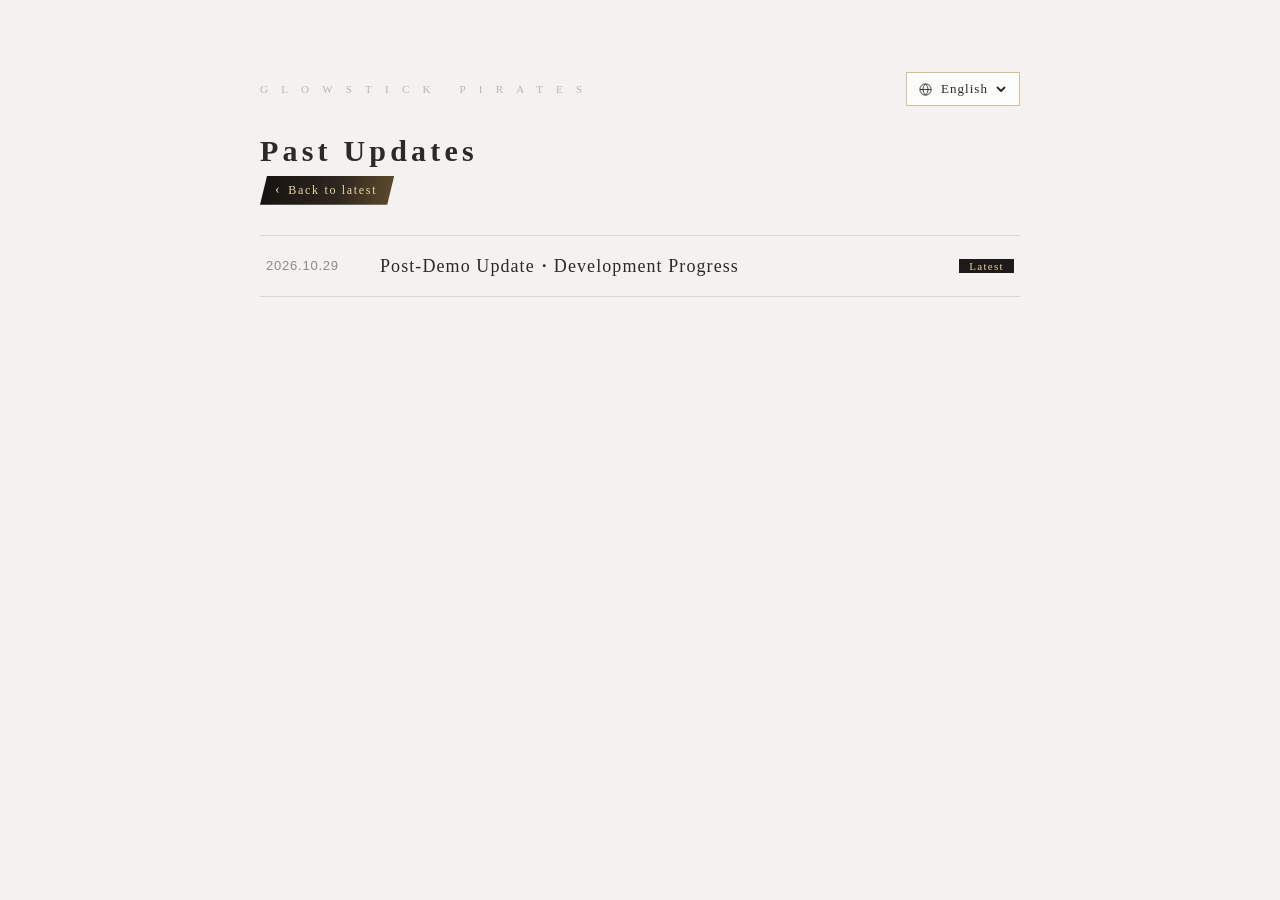
<file: archive/index.html>
<!DOCTYPE html>
<html lang="zh-Hant"><head><meta charset="utf-8"><meta name="viewport" content="width=device-width, initial-scale=1">
<title>閃光雞雞海賊團 | 更新週報</title>
<link rel="icon" type="image/png" href="[data-uri]">
<style>
body{margin:0;background:#f3f2f0;color:#4a4845;font-family:"Noto Sans TC","Microsoft JhengHei","PingFang TC",sans-serif}
main{max-width:760px;margin:0 auto;padding:72px 20px 100px}
.top{display:flex;justify-content:space-between;align-items:center}
.brand{font-family:"Noto Serif TC","PMingLiU",serif;font-size:11px;letter-spacing:1.2em;color:#b9b5ae}
/* ===== 共用元件：語言選單、回到頂端、歷史回顧按鈕（首頁與 archive 清單頁共用，build.py／publish.py 內嵌） ===== */
.lang{position:relative;z-index:30}
.lang-btn{display:flex;align-items:center;gap:8px;height:34px;padding:0 13px 0 11px;border:1px solid rgba(176,141,76,.55);
  background:rgba(255,255,255,.75);-webkit-backdrop-filter:blur(4px);backdrop-filter:blur(4px);color:#2b2a28;
  font-family:"Noto Serif TC","Source Han Serif TC","PMingLiU",serif;font-size:13px;letter-spacing:.08em;cursor:pointer;
  transition:background .2s,color .2s,border-color .2s}
.lang-btn:hover,.lang.open .lang-btn{background:#1d1a17;color:#e8d6aa;border-color:#b08d4c}
.lang-btn svg{width:15px;height:15px;stroke:currentColor;fill:none;stroke-width:1.4;flex:none}
.lang-btn .caret{width:10px;height:10px;stroke-width:1.8;stroke-linecap:round;stroke-linejoin:round;overflow:visible;transition:transform .2s}
.lang.open .lang-btn .caret{transform:rotate(180deg)}
.lang-menu{position:absolute;right:0;top:calc(100% + 6px);min-width:168px;margin:0;padding:8px 0;list-style:none;
  background:linear-gradient(165deg,#1f1b17 0%,#2b241c 100%);border:1px solid rgba(176,141,76,.6);
  box-shadow:0 14px 34px rgba(0,0,0,.28);opacity:0;transform:translateY(-6px);pointer-events:none;transition:opacity .18s,transform .18s}
.lang-menu::before{content:"";position:absolute;left:14px;right:14px;top:0;height:1px;background:linear-gradient(90deg,transparent,#d8bd84,transparent)}
.lang.open .lang-menu{opacity:1;transform:none;pointer-events:auto}
.lang-menu li{position:relative;padding:9px 20px 9px 32px;color:#c9bea7;font-family:"Noto Serif TC","Source Han Serif TC","PMingLiU",serif;
  font-size:14px;letter-spacing:.08em;cursor:pointer;white-space:nowrap;transition:background .15s,color .15s}
.lang-menu li:hover,.lang-menu li:focus{background:rgba(216,189,132,.12);color:#fff;outline:none}
.lang-menu li.on{color:#e8c98a}
.lang-menu li.on::before{content:"◆";position:absolute;left:14px;top:50%;transform:translateY(-50%);font-size:8px;color:#d8bd84}

a.hist{display:inline-flex;align-items:center;gap:7px;margin-left:16px;padding:3px 17px 3px 15px;
  background:linear-gradient(100deg,#15120f 0%,#2e271f 58%,#5f4c2d 100%);color:#e8d6aa;text-decoration:none;
  font-family:"Noto Serif TC","Source Han Serif TC","PMingLiU",serif;font-size:12px;letter-spacing:.14em;line-height:1.9;
  clip-path:polygon(7px 0,100% 0,calc(100% - 7px) 100%,0 100%);transition:filter .2s}
a.hist::before{content:"◆";font-size:7px;color:#d8bd84}
a.hist::after{content:"›";font-size:14px;line-height:1;margin-left:1px}
a.hist:hover{filter:brightness(1.4)}

.totop{position:fixed;right:28px;bottom:28px;width:48px;height:48px;display:flex;align-items:center;justify-content:center;
  z-index:20;text-decoration:none;opacity:0;pointer-events:none;transform:translateY(10px);transition:opacity .25s,transform .25s}
.totop.show{opacity:1;pointer-events:auto;transform:none}
.totop::before{content:"";position:absolute;inset:8px;transform:rotate(45deg);background:linear-gradient(135deg,#2b241c,#16130f);
  border:1px solid #b08d4c;box-shadow:0 6px 16px rgba(0,0,0,.22);transition:background .2s,box-shadow .2s}
.totop:hover::before{background:linear-gradient(135deg,#6b5532,#2b241c);box-shadow:0 0 0 4px rgba(216,189,132,.2),0 6px 16px rgba(0,0,0,.22)}
.totop svg{position:relative;width:14px;height:14px;stroke:#e8d6aa;fill:none;stroke-width:2;margin-top:-2px}

@media (max-width:900px){
  .lang-btn{height:32px;padding:0 10px}
  a.hist{margin-left:10px}
  .totop{right:16px;bottom:16px}
}

h1{font-family:"Noto Serif TC","PMingLiU",serif;font-size:30px;color:#2b2a28;letter-spacing:.14em;margin:28px 0 8px}
a.hist.back{margin-left:0}
a.hist.back::before{content:"‹";font-size:14px;line-height:1;color:#e8d6aa}
a.hist.back::after{content:none}
.list{margin-top:30px;border-top:1px solid #d9d6d0}
a.row{display:flex;align-items:center;gap:22px;padding:18px 6px;border-bottom:1px solid #d9d6d0;text-decoration:none;color:#2b2a28}
a.row:hover{background:rgba(255,255,255,.6)}
.d{font-size:13px;color:#8d8a85;letter-spacing:.06em;flex:none;width:92px}
.t{font-family:"Noto Serif TC","PMingLiU",serif;font-size:18px;letter-spacing:.06em}
.new{margin-left:auto;font-size:11px;color:#e8d6aa;background:#1d1a17;padding:1px 10px;letter-spacing:.12em;flex:none;font-family:"Noto Serif TC","PMingLiU",serif}
</style></head><body><main>
<div class="top"><div class="brand">GLOWSTICK PIRATES</div><div class="lang" id="lang"><button type="button" class="lang-btn" id="langBtn" aria-haspopup="listbox" aria-expanded="false" aria-label="Language"><svg viewBox="0 0 24 24"><circle cx="12" cy="12" r="9"/><path d="M3 12h18M12 3c2.6 2.5 4 5.6 4 9s-1.4 6.5-4 9c-2.6-2.5-4-5.6-4-9s1.4-6.5 4-9z"/></svg><span id="langCur"></span><svg class="caret" viewBox="0 0 10 10"><path d="M1.5 3.5L5 7l3.5-3.5"/></svg></button><ul class="lang-menu" id="langMenu" role="listbox"></ul></div></div>
<h1 id="h"></h1>
<a class="hist back" href="../" id="back"></a>
<div class="list" id="list"></div>
</main>
<script>
// ===== 共用元件：自製語言下拉選單＋回到頂端（首頁與 archive 清單頁共用，build.py／publish.py 內嵌） =====
// 用法：initLangMenu(langs, current, onPick)；langs＝[{code,label}]，onPick(code) 由頁面負責套用與存 localStorage。
//       setLangMenu(code) 更新按鈕文字與選中標記。
function initLangMenu(langs, onPick) {
  var box = document.getElementById('lang'), btn = document.getElementById('langBtn'), menu = document.getElementById('langMenu');
  langs.forEach(function (x) {
    var li = document.createElement('li');
    li.textContent = x.label; li.setAttribute('data-code', x.code); li.setAttribute('role', 'option'); li.tabIndex = -1;
    li.addEventListener('click', function () { close(); onPick(x.code); });
    li.addEventListener('keydown', function (e) {
      if (e.key === 'Enter' || e.key === ' ') { e.preventDefault(); li.click(); }
      if (e.key === 'ArrowDown' && li.nextSibling) { e.preventDefault(); li.nextSibling.focus(); }
      if (e.key === 'ArrowUp' && li.previousSibling) { e.preventDefault(); li.previousSibling.focus(); }
    });
    menu.appendChild(li);
  });
  function open() { box.classList.add('open'); btn.setAttribute('aria-expanded', 'true'); var on = menu.querySelector('.on') || menu.firstChild; if (on) on.focus(); }
  function close() { box.classList.remove('open'); btn.setAttribute('aria-expanded', 'false'); }
  btn.addEventListener('click', function (e) { e.stopPropagation(); box.classList.contains('open') ? close() : open(); });
  document.addEventListener('click', function (e) { if (!box.contains(e.target)) close(); });
  document.addEventListener('keydown', function (e) { if (e.key === 'Escape') { close(); btn.focus(); } });
}
function setLangMenu(code, label) {
  document.getElementById('langCur').textContent = label;
  [].forEach.call(document.querySelectorAll('#langMenu li'), function (li) {
    var on = li.getAttribute('data-code') === code; li.classList.toggle('on', on); li.setAttribute('aria-selected', on ? 'true' : 'false');
  });
}
(function () {
  var t = document.querySelector('.totop'); if (!t) return;
  function upd() { t.classList.toggle('show', window.scrollY > 500); }
  window.addEventListener('scroll', upd, { passive: true }); upd();
})();

</script>
<script>
var EDS = [{"date": "2026-10-29", "title": {"tw": "試玩版後更新・開發進度", "cn": "试玩版后更新・开发进度", "en": "Post-Demo Update・Development Progress", "ja": "体験版以降のアップデート・開発状況", "ko": "체험판 이후 업데이트・개발 현황", "ru": "Обновления после демо・Ход разработки"}, "file": "2026-10-29.html"}], LBL = {"hist": {"tw": "歷史回顧", "cn": "历史回顾", "en": "Past Updates", "ja": "過去の更新", "ko": "지난 업데이트", "ru": "Архив"}, "back_latest": {"tw": "‹ 回到最新一期", "cn": "‹ 回到最新一期", "en": "‹ Back to latest", "ja": "‹ 最新号へ戻る", "ko": "‹ 최신 호로 돌아가기", "ru": "‹ К последнему выпуску"}, "latest": {"tw": "最新", "cn": "最新", "en": "Latest", "ja": "最新", "ko": "최신", "ru": "Новое"}, "title": {"tw": "閃光雞雞海賊團 | 更新週報", "cn": "闪光鸡鸡海贼团 | 更新周报", "en": "Glowstick Pirates | Weekly Update", "ja": "ピカチン海賊団 | アップデート週報", "ko": "Glowstick Pirates | 주간 업데이트", "ru": "Glowstick Pirates | Еженедельное обновление"}}, LANGS = [{"code": "tw", "label": "繁體中文", "html": "zh-Hant-TW"}, {"code": "cn", "label": "简体中文", "html": "zh-Hans-CN"}, {"code": "en", "label": "English", "html": "en"}, {"code": "ja", "label": "日本語", "html": "ja"}, {"code": "ko", "label": "한국어", "html": "ko"}, {"code": "ru", "label": "Русский", "html": "ru"}], KEY = 'gp_lang';
function detect(){var a=navigator.languages&&navigator.languages.length?navigator.languages:[navigator.language||'en'];for(var i=0;i<a.length;i++){var l=(a[i]||'').toLowerCase();if(/^zh-(tw|hk|mo)|^zh-hant/.test(l))return'tw';if(/^zh/.test(l))return'cn';if(/^ja/.test(l))return'ja';if(/^ko/.test(l))return'ko';if(/^(ru|uk|be|kk)/.test(l))return'ru';if(/^en/.test(l))return'en';}return'en';}
function esc(s){return String(s).replace(/[&<>"]/g,function(c){return{'&':'&amp;','<':'&lt;','>':'&gt;','"':'&quot;'}[c];});}
function render(lang){
  document.title=LBL.title[lang]; document.getElementById('h').textContent=LBL.hist[lang]; document.getElementById('back').textContent=LBL.back_latest[lang].replace(/^‹ */,"");
  document.getElementById('list').innerHTML=EDS.map(function(e,i){return '<a class="row" href="'+e.file+'"><span class="d">'+e.date.replace(/-/g,'.')+'</span><span class="t">'+esc(e.title[lang]||e.title.tw)+'</span>'+(i===0?'<span class="new">'+LBL.latest[lang]+'</span>':'')+'</a>';}).join('');
  var m=LANGS.filter(function(x){return x.code===lang;})[0]; document.documentElement.lang=m?m.html:lang; setLangMenu(lang, m?m.label:lang);
}
initLangMenu(LANGS,function(c){try{localStorage.setItem(KEY,c);}catch(e){}render(c);});
var saved=null; try{saved=localStorage.getItem(KEY);}catch(e){}
render(saved&&LBL.title[saved]?saved:detect());
</script></body></html>
</file>
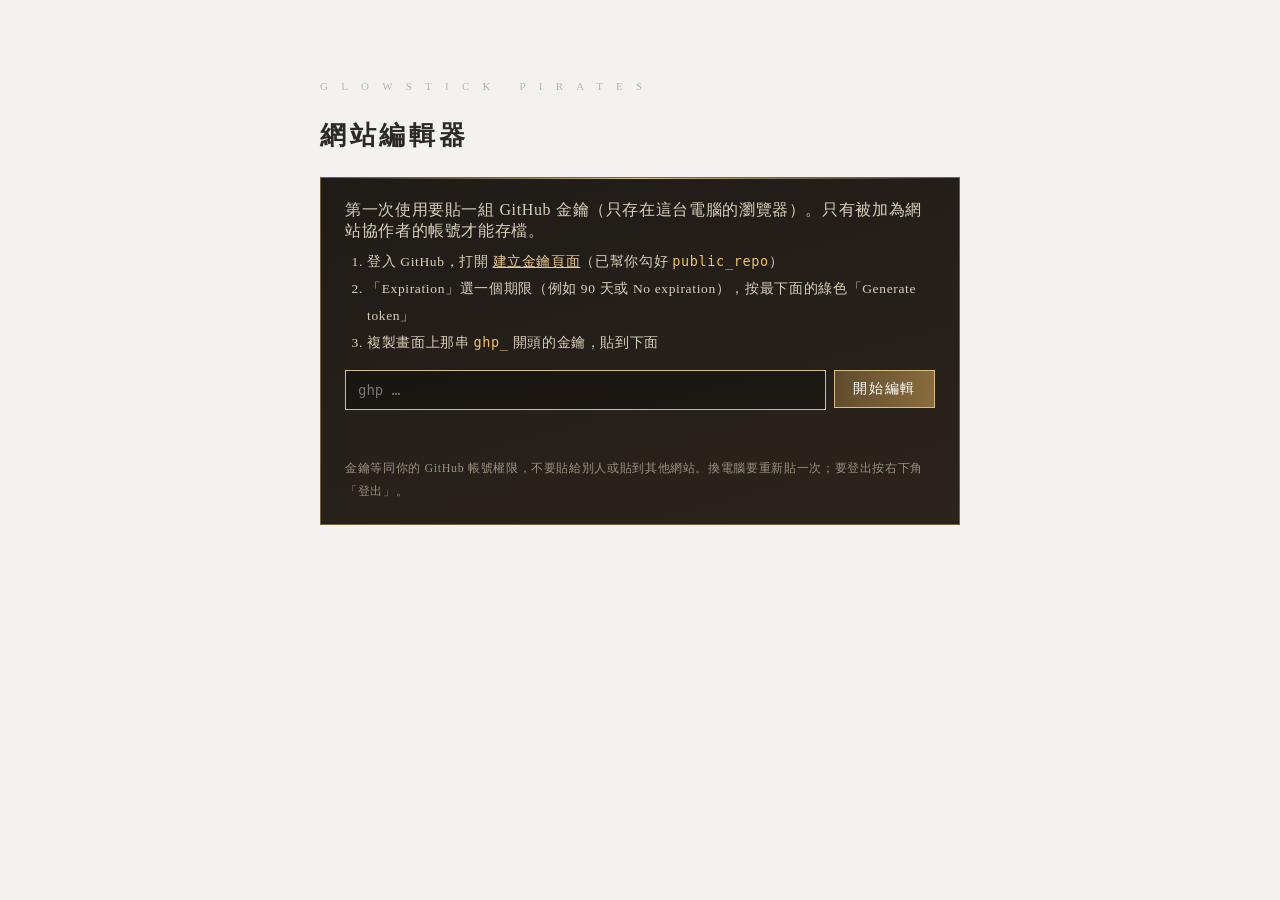
<file: src/edit/index.html>
<!DOCTYPE html>
<html lang="zh-Hant">
<head>
<meta charset="utf-8">
<meta name="viewport" content="width=device-width, initial-scale=1">
<meta name="robots" content="noindex">
<link rel="icon" type="image/png" href="favicon.png"><!-- 編輯器分頁圖示＝雅克多（遊戲 RoleHead/Jacquotte.png 縮成 64px）；公開網站本身仍是安妮 -->
<title>網站編輯器｜閃光雞雞海賊團 更新週報</title>
<!--
  網頁版網站編輯器。外層這頁負責：登入（GitHub 金鑰）、讀寫 GitHub（backend.js）、把一期組成網頁（render.js）放進 iframe。
  iframe 裡就是網站本身＋編輯介面（live.js／live.css，跟本機版共用），它的 fetch('/api/…') 由外層 backend.js 接手。
  只有儲存庫協作者存得進去：GitHub 會擋掉沒有寫入權限的金鑰。
-->
<style>
html,body{margin:0;height:100%;background:#f3f2f0;font-family:"Noto Sans TC","Microsoft JhengHei",sans-serif;color:#4a4845}
#page{position:fixed;inset:0;width:100%;height:100%;border:0;display:none;background:#f3f2f0}
#gate{max-width:640px;margin:0 auto;padding:80px 24px}
.brand{font-family:"Noto Serif TC","PMingLiU",serif;font-size:11px;letter-spacing:1.2em;color:#b9b5ae}
h1{font-family:"Noto Serif TC","PMingLiU",serif;font-size:26px;color:#2b2a28;letter-spacing:.14em;margin:26px 0 6px}
.panel{margin-top:24px;padding:22px 24px;background:linear-gradient(165deg,#1f1b17,#2b241c);border:1px solid rgba(176,141,76,.6);color:#d9cfb9;
  font-family:"Noto Serif TC","PMingLiU",serif;letter-spacing:.04em;position:relative}
.panel::before{content:"";position:absolute;left:14px;right:14px;top:0;height:1px;background:linear-gradient(90deg,transparent,#d8bd84,transparent)}
.panel ol{margin:6px 0 14px;padding-left:22px;line-height:2;font-size:13.5px}
.panel a{color:#e8c98a}
.panel code{font-family:Consolas,monospace;color:#f0c060}
.row{display:flex;gap:8px;margin-top:10px}
input{flex:1;height:38px;padding:0 12px;border:1px solid rgba(176,141,76,.5);background:rgba(0,0,0,.3);color:#f3ead6;font:14px Consolas,monospace;outline:none;-webkit-text-security:disc}
input:focus{border-color:#d8bd84}
button{height:38px;padding:0 18px;border:1px solid #d8bd84;background:linear-gradient(100deg,#5f4c2d,#8a6d3d);color:#fff;font:inherit;font-size:14px;letter-spacing:.12em;cursor:pointer}
button:hover{filter:brightness(1.15)}
#msg{margin-top:12px;min-height:1.6em;font-size:13px;color:#f0b060;line-height:1.8}
.small{font-size:12px;color:#9c917d;margin-top:14px;line-height:1.9}
#loading{display:none;margin-top:30px;font-family:"Noto Serif TC","PMingLiU",serif;letter-spacing:.12em;color:#8d8a85}
/* 發布後網站重產進度（左上角） */
#ed-build{position:fixed;left:16px;top:16px;z-index:20000;padding:6px 16px;font:13px "Noto Serif TC","PMingLiU",serif;letter-spacing:.08em;color:#e8d6aa;
  background:linear-gradient(100deg,#15120f,#3a3024);border:1px solid rgba(216,189,132,.6);box-shadow:0 8px 20px rgba(0,0,0,.25);display:none}
#ed-build.show{display:block}
#ed-build.ok{color:#bfe3a8;border-color:#7fae6a}
#ed-build.err{color:#ffb0a0;border-color:#c0603c}
#logout{position:fixed;right:16px;bottom:16px;z-index:20000;display:none;height:auto;padding:4px 12px;font-size:12px;background:#1d1a17;opacity:.6}
#logout:hover{opacity:1}
</style>
</head>
<body>
<div id="gate">
  <div class="brand">GLOWSTICK PIRATES</div>
  <h1>網站編輯器</h1>
  <div id="login" class="panel" style="display:none">
    <div>第一次使用要貼一組 GitHub 金鑰（只存在這台電腦的瀏覽器）。只有被加為網站協作者的帳號才能存檔。</div>
    <ol>
      <li>登入 GitHub，打開 <a href="https://github.com/settings/tokens/new?scopes=public_repo&description=%E9%96%83%E5%85%89%E9%9B%9E%E9%80%B1%E5%A0%B1%E7%B7%A8%E8%BC%AF%E5%99%A8" target="_blank" rel="noopener">建立金鑰頁面</a>（已幫你勾好 <code>public_repo</code>）</li>
      <li>「Expiration」選一個期限（例如 90 天或 No expiration），按最下面的綠色「Generate token」</li>
      <li>複製畫面上那串 <code>ghp_</code> 開頭的金鑰，貼到下面</li>
    </ol>
    <div class="row"><input id="tok" autocomplete="off" spellcheck="false" placeholder="ghp_…"><button id="go">開始編輯</button></div>
    <div id="msg"></div>
    <div class="small">金鑰等同你的 GitHub 帳號權限，不要貼給別人或貼到其他網站。換電腦要重新貼一次；要登出按右下角「登出」。</div>
  </div>
  <div id="loading">讀取中…</div>
</div>
<iframe id="page" title="網站編輯"></iframe>
<div id="ed-build"></div>
<button id="logout" type="button" title="清掉這台電腦存的 GitHub 金鑰">登出</button>

<script src="structedit.js"></script>
<script src="render.js"></script>
<script src="backend.js"></script>
<script>
(function () {
  'use strict';
  var B = window.EdBackend, $ = function (id) { return document.getElementById(id); };
  var want = (/[?&]edition=([\w-]+)/.exec(location.search) || [])[1] || 'latest';

  function showLogin(msg) { $('loading').style.display = 'none'; $('login').style.display = 'block'; $('msg').textContent = msg || ''; $('tok').focus(); }
  function fail(e) { $('page').style.display = 'none'; $('gate').style.display = 'block'; showLogin('讀取失敗：' + e.message); }

  // 把目前這期組成網頁放進 iframe；iframe 裡的 fetch('/api/…')、重新整理、媒體網址都接到外層
  function render() {
    return B.renderHTML().then(function (html) {
      var inject = '<script>window.ED_WEB=true;window.ED_KEEP_DRAFTS=true;window.fetch=parent.EdBackend.edFetch;' +
        'window.edReload=function(){parent.edRender();};<\/script>';
      var tail = '<link rel="stylesheet" href="live.css"><script src="live.js"><\/script>';
      html = html.replace(/<head>/i, '<head>' + inject);
      var i = html.lastIndexOf('</body>');
      html = html.slice(0, i) + tail + html.slice(i);
      var f = $('page');
      f.srcdoc = html;
      f.style.display = 'block'; $('gate').style.display = 'none'; $('logout').style.display = 'block';
      var d = B.current().date;
      document.title = '編輯 ' + d.slice(0, 10).replace(/-/g, '.') + (d.length > 10 ? ' #' + d.slice(11) : '') + '｜閃光雞雞海賊團';
    });
  }
  window.edRender = function () { render().catch(fail); };
  window.edBack = function () { location.href = B.siteURL(); };

  function start() {
    $('loading').style.display = 'block'; $('login').style.display = 'none';
    // 檢查權限和讀資料同時進行（以前一前一後，多等約 0.5 秒）；沒權限就不顯示編輯畫面
    Promise.all([B.checkToken(), B.start(want)]).then(function (r) {
      if (!r[0].push) { showLogin('這個 GitHub 帳號還沒有這個網站的修改權限。請網站管理者到 GitHub 把你加為協作者（Write），接受邀請後再試一次。'); return; }
      return render();
    }).catch(function (e) {
      if (e.status === 401) { try { localStorage.removeItem(B.TOKEN_KEY); } catch (x) {} showLogin('金鑰無效或已過期，請重新產生一組。'); }
      else if (e.status === 404) showLogin('看不到網站的儲存庫：這個帳號可能還沒被加為協作者，或金鑰沒勾 public_repo。');
      else fail(e);
    });
  }
  $('go').addEventListener('click', function () {
    var t = $('tok').value.trim();
    if (!/^(ghp_|github_pat_|gho_)\w+/.test(t)) { $('msg').textContent = '這看起來不像 GitHub 金鑰（應該是 ghp_ 或 github_pat_ 開頭）'; return; }
    try { localStorage.setItem(B.TOKEN_KEY, t); } catch (e) {}
    start();
  });
  $('tok').addEventListener('keydown', function (e) { if (e.key === 'Enter') $('go').click(); });
  $('logout').addEventListener('click', function () {
    if (!confirm('登出會清掉這台電腦存的 GitHub 金鑰（沒發布的草稿會保留）。確定？')) return;
    try { localStorage.removeItem(B.TOKEN_KEY); } catch (e) {}
    location.reload();
  });
  var has = false; try { has = !!localStorage.getItem(B.TOKEN_KEY); } catch (e) {}
  if (has) start(); else showLogin();
})();
</script>
</body>
</html>
</file>
<file: src/edit/live.css>
/* ===== 網站編輯器（所見即所得）外掛樣式：只在 editor_server.py 的編輯頁載入，不會進到發布的網頁 ===== */
#ed-ui{--g:#d8bd84;--g2:#b08d4c;--bg1:#1f1b17;--bg2:#2b241c;--txt:#e8d6aa;--dim:#9c917d;
  font-family:"Noto Serif TC","Source Han Serif TC","PMingLiU",serif;letter-spacing:.06em}
/* 「返回」鈕：沿用網站「修改」鈕的樣式與位置，箭頭改朝左 */
a.hist.ed-back{padding-left:13px}
a.hist.ed-back::before{content:"‹";font-size:14px;line-height:1}
a.hist.ed-back::after{content:none}
#ed-ui *{box-sizing:border-box}

/* 滑鼠停留：金框＋標籤 */
#ed-hover,#ed-sel{position:absolute;z-index:9990;pointer-events:none;border:1.5px solid var(--g);display:none}
#ed-hover{box-shadow:0 0 0 3px rgba(216,189,132,.18);background:rgba(216,189,132,.06)}
#ed-sel{border:2px solid #f0c060;box-shadow:0 0 0 4px rgba(240,192,96,.22)}
#ed-hover .tag{position:absolute;left:-1.5px;bottom:100%;margin-bottom:3px;white-space:nowrap;padding:1px 10px;font-size:11.5px;line-height:1.9;
  color:var(--txt);background:linear-gradient(100deg,#15120f,#3a3024);border:1px solid rgba(216,189,132,.55)}
#ed-hover.below .tag{bottom:auto;top:100%;margin:3px 0 0}
#ed-hover .tag b{color:#fff;font-weight:600}
#ed-hover .tag em{font-style:normal;color:var(--dim);margin-left:8px;font-family:Consolas,monospace;font-size:10.5px}
.ed-changed{outline:1px dashed rgba(240,160,60,.85);outline-offset:3px}

/* 直接在頁面上改字 */
[contenteditable="true"].ed-editing{outline:2px solid #f0c060 !important;outline-offset:4px;background:rgba(255,248,225,.9);color:#2b2a28 !important;
  cursor:text;caret-color:#b08d4c;-webkit-user-modify:read-write}
.hero [contenteditable="true"].ed-editing{background:rgba(20,16,12,.85);color:#fff !important}

/* 共用面板外觀（右鍵選單／對話框／工具列）：沿用語言選單的黑金 */
.ed-panel{background:linear-gradient(165deg,var(--bg1) 0%,var(--bg2) 100%);border:1px solid rgba(176,141,76,.6);box-shadow:0 16px 40px rgba(0,0,0,.35);color:#c9bea7;position:relative}
.ed-panel::before{content:"";position:absolute;left:14px;right:14px;top:0;height:1px;background:linear-gradient(90deg,transparent,var(--g),transparent)}

/* 右鍵選單 */
#ed-menu{position:fixed;z-index:10001;min-width:230px;padding:7px 0;margin:0;list-style:none;display:none}
#ed-menu.show{display:block}
#ed-menu .hd{padding:4px 18px 8px;font-size:11.5px;color:var(--dim);border-bottom:1px solid rgba(216,189,132,.15);margin-bottom:5px;max-width:320px;overflow:hidden;text-overflow:ellipsis;white-space:nowrap}
#ed-menu li.it{position:relative;display:flex;justify-content:space-between;gap:24px;padding:8px 18px 8px 32px;font-size:13.5px;cursor:pointer;white-space:nowrap;transition:background .15s,color .15s}
#ed-menu li.it:hover{background:rgba(216,189,132,.13);color:#fff}
#ed-menu li.it::before{content:"◆";position:absolute;left:14px;top:50%;transform:translateY(-50%);font-size:7px;color:var(--g2);opacity:.7}
#ed-menu li.it kbd{font:11px Consolas,monospace;color:var(--dim)}
#ed-menu li.sep{height:1px;margin:5px 12px;background:rgba(216,189,132,.15)}

/* 底部工具列 */
#ed-bar{position:fixed;z-index:10000;left:50%;bottom:18px;transform:translateX(-50%);display:flex;align-items:center;gap:6px;padding:8px 10px 8px 18px;white-space:nowrap}
#ed-bar .t{color:var(--txt);font-size:13px;margin-right:6px}
#ed-bar .t::before{content:"◆";font-size:8px;color:var(--g);margin-right:9px;vertical-align:2px}
#ed-bar .st{font-size:12px;color:var(--dim);margin-right:8px;min-width:96px}
#ed-bar .st.dirty{color:#f0b060}
.ed-btn{display:inline-flex;align-items:center;gap:6px;height:30px;padding:0 15px;border:1px solid rgba(176,141,76,.55);background:rgba(255,255,255,.04);
  color:var(--txt);font:inherit;font-size:12.5px;letter-spacing:.1em;cursor:pointer;transition:background .15s,color .15s,border-color .15s;text-decoration:none}
.ed-btn:hover{background:rgba(216,189,132,.16);color:#fff;border-color:var(--g)}
.ed-btn.pri{background:linear-gradient(100deg,#5f4c2d,#8a6d3d);border-color:var(--g);color:#fff}
.ed-btn.pri:hover{filter:brightness(1.18)}
.ed-btn[disabled]{opacity:.4;cursor:default;filter:none}

/* 對話框 */
#ed-mask{position:fixed;inset:0;z-index:10002;background:rgba(10,8,6,.55);display:none;align-items:center;justify-content:center;padding:24px}
#ed-mask.show{display:flex}
#ed-dlg{width:min(760px,100%);max-height:calc(100vh - 48px);display:flex;flex-direction:column}
#ed-dlg h4{margin:0;padding:18px 24px 12px;font-size:16px;color:var(--txt);font-weight:600;letter-spacing:.12em}
#ed-dlg h4 small{display:block;margin-top:2px;font-size:11.5px;color:var(--dim);font-weight:400;letter-spacing:.04em}
#ed-dlg .bd{padding:4px 24px 8px;overflow:auto;flex:1}
#ed-dlg .ft{display:flex;justify-content:flex-end;gap:8px;padding:12px 24px 18px;border-top:1px solid rgba(216,189,132,.12)}
#ed-dlg .row{display:grid;grid-template-columns:96px 1fr;gap:12px;align-items:start;margin:0 0 10px}
#ed-dlg .row label{padding-top:7px;font-size:12.5px;color:var(--txt);text-align:right}
#ed-dlg .row.cur label{color:#f0c060}
#ed-dlg .row.cur label::before{content:"◆ ";font-size:8px;vertical-align:1px}
#ed-dlg textarea,#ed-dlg input[type=text]{width:100%;min-height:36px;padding:7px 10px;resize:vertical;border:1px solid rgba(176,141,76,.4);background:rgba(0,0,0,.28);
  color:#f3ead6;font:13.5px/1.7 "Noto Sans TC","Microsoft JhengHei",sans-serif;letter-spacing:.02em;outline:none}
#ed-dlg textarea:focus,#ed-dlg input[type=text]:focus{border-color:var(--g);box-shadow:0 0 0 3px rgba(216,189,132,.15)}
#ed-dlg .hint{font-size:11.5px;color:var(--dim);line-height:1.8;margin:2px 0 12px}
#ed-dlg .list a{display:flex;justify-content:space-between;gap:18px;padding:10px 12px;border-bottom:1px solid rgba(216,189,132,.12);color:#d9cfb9;text-decoration:none;font-size:13px}
#ed-dlg .list a:hover{background:rgba(216,189,132,.1);color:#fff}
#ed-dlg .list a span:last-child{color:var(--dim);overflow:hidden;text-overflow:ellipsis;white-space:nowrap;max-width:55%}
#ed-dlg pre{margin:0;padding:12px;max-height:300px;overflow:auto;background:rgba(0,0,0,.35);border:1px solid rgba(176,141,76,.25);color:#cfc5ae;font:12px/1.6 Consolas,monospace;white-space:pre-wrap}

/* 提示訊息 */
#ed-toast{position:fixed;z-index:10003;left:50%;bottom:76px;transform:translate(-50%,8px);padding:9px 22px;font-size:13px;color:var(--txt);opacity:0;pointer-events:none;transition:opacity .2s,transform .2s}
#ed-toast.show{opacity:1;transform:translate(-50%,0)}
#ed-toast.err{color:#ffb0a0;border-color:#c0603c}

/* 編輯頁：回到頂端鈕讓位給工具列 */
body.ed-on .totop{bottom:78px}

/* 右鍵選單：停用項目、子選單（在下方插入） */
#ed-menu li.it.off{color:#6d6556;cursor:default}
#ed-menu li.it.off:hover{background:none;color:#6d6556}
#ed-menu li.it.off::before{opacity:.25}
#ed-menu li.has-sub > .sub{position:absolute;left:100%;top:-8px;min-width:150px;margin:0 0 0 2px;padding:7px 0;list-style:none;display:none}
#ed-menu.flip li.has-sub > .sub{left:auto;right:100%;margin:0 2px 0 0}
#ed-menu li.has-sub:hover > .sub{display:block}

/* 剪下的區塊變淡；結構動作後新東西閃一下 */
.ed-cut{opacity:.4;outline:1px dashed rgba(216,189,132,.9);outline-offset:4px}
@keyframes edFlash{0%,60%{box-shadow:0 0 0 6px rgba(240,192,96,.55);background-color:rgba(255,236,190,.55)}100%{box-shadow:0 0 0 6px rgba(240,192,96,0);background-color:transparent}}
.ed-flash{animation:edFlash 1.6s ease-out}

/* AI 翻譯：下拉選單、待翻清單、工具列按鈕有待翻時亮起來 */
#ed-dlg select.ed-sel{width:100%;height:36px;padding:0 10px;border:1px solid rgba(176,141,76,.4);background:#1d1915;color:#f3ead6;
  font:13.5px "Noto Sans TC","Microsoft JhengHei",sans-serif;outline:none;cursor:pointer}
#ed-dlg select.ed-sel:focus{border-color:var(--g)}
#ed-dlg .ai-list{margin:6px 0 10px;border-top:1px solid rgba(216,189,132,.12);max-height:44vh;overflow:auto}
#ed-dlg .ai-row{display:grid;grid-template-columns:22px 200px 1fr;gap:10px;align-items:center;padding:8px 6px;border-bottom:1px solid rgba(216,189,132,.1);cursor:pointer;font-size:13px}
#ed-dlg .ai-row:hover{background:rgba(216,189,132,.07)}
#ed-dlg .ai-row input{accent-color:#b08d4c;width:15px;height:15px;margin:0}
#ed-dlg .ai-row .lb{color:#e8d6aa;overflow:hidden;text-overflow:ellipsis;white-space:nowrap}
#ed-dlg .ai-row .lb em{font-style:normal;font-size:11px;color:#f0b060;margin-left:8px}
#ed-dlg .ai-row .tx{color:#a99f8a;overflow:hidden;text-overflow:ellipsis;white-space:nowrap}
#ed-bar .ed-btn.pri2{border-color:#f0c060;color:#ffe2a0;box-shadow:inset 0 0 0 1px rgba(240,192,96,.25)}

/* AI 翻譯進度：每段狀態（等待／正在翻／完成／沒勾）、進度條 */
#ed-dlg .ai-row.wait{opacity:.75}
#ed-dlg .ai-row.skip{opacity:.3}
#ed-dlg .ai-row.cur{background:rgba(240,192,96,.12);opacity:1;box-shadow:inset 3px 0 0 #f0c060}
#ed-dlg .ai-row.cur input{animation:edPulse 1s ease-in-out infinite}
#ed-dlg .ai-row.done{opacity:1}
#ed-dlg .ai-row.done input{display:none}
#ed-dlg .ai-row.done::before{content:"✓";color:#9fd28a;font-weight:700;text-align:center}
@keyframes edPulse{50%{opacity:.25}}
#ed-dlg .ai-prog{height:4px;margin:4px 0 6px;background:rgba(216,189,132,.12);display:none}
#ed-dlg .ai-prog.on{display:block}
#ed-dlg .ai-prog i{display:block;height:100%;width:0;background:linear-gradient(90deg,#8a6d3d,#f0c060);transition:width .3s}

/* 文章（期數）：工具列按鈕、清單 */
#ed-bar .ed-btn.ed-ed{margin-right:6px;border-color:var(--g);color:#fff;background:rgba(216,189,132,.1)}
#ed-dlg .ed-eds{border-top:1px solid rgba(216,189,132,.12)}
#ed-dlg .ed-er{display:grid;grid-template-columns:124px 1fr auto auto auto;gap:10px;align-items:center;padding:10px 8px;border-bottom:1px solid rgba(216,189,132,.12);font-size:13.5px}
#ed-dlg .ed-er.on{background:rgba(240,192,96,.08);box-shadow:inset 3px 0 0 #f0c060}
#ed-dlg .ed-er .d{color:var(--dim);font-family:Consolas,monospace;font-size:12.5px;white-space:nowrap}
#ed-dlg .ed-er .tt{color:#e8dcc2;overflow:hidden;text-overflow:ellipsis;white-space:nowrap}
#ed-dlg .ed-er .tt em{font-style:normal;font-size:11px;margin-left:8px;padding:0 7px;border:1px solid rgba(240,192,96,.6);color:#f0c060}
#ed-dlg .ed-er .tt em.np{border-color:rgba(255,176,160,.6);color:#ffb0a0}
#ed-dlg .ed-er .tt em.lt{border-color:rgba(120,200,150,.55);color:#9fd8b4}
#ed-dlg .ed-er .tt em.sd{border-color:rgba(150,180,240,.6);color:#b4c8f0}
#ed-dlg .ed-er .ed-btn{height:28px;padding:0 12px}
</file>
